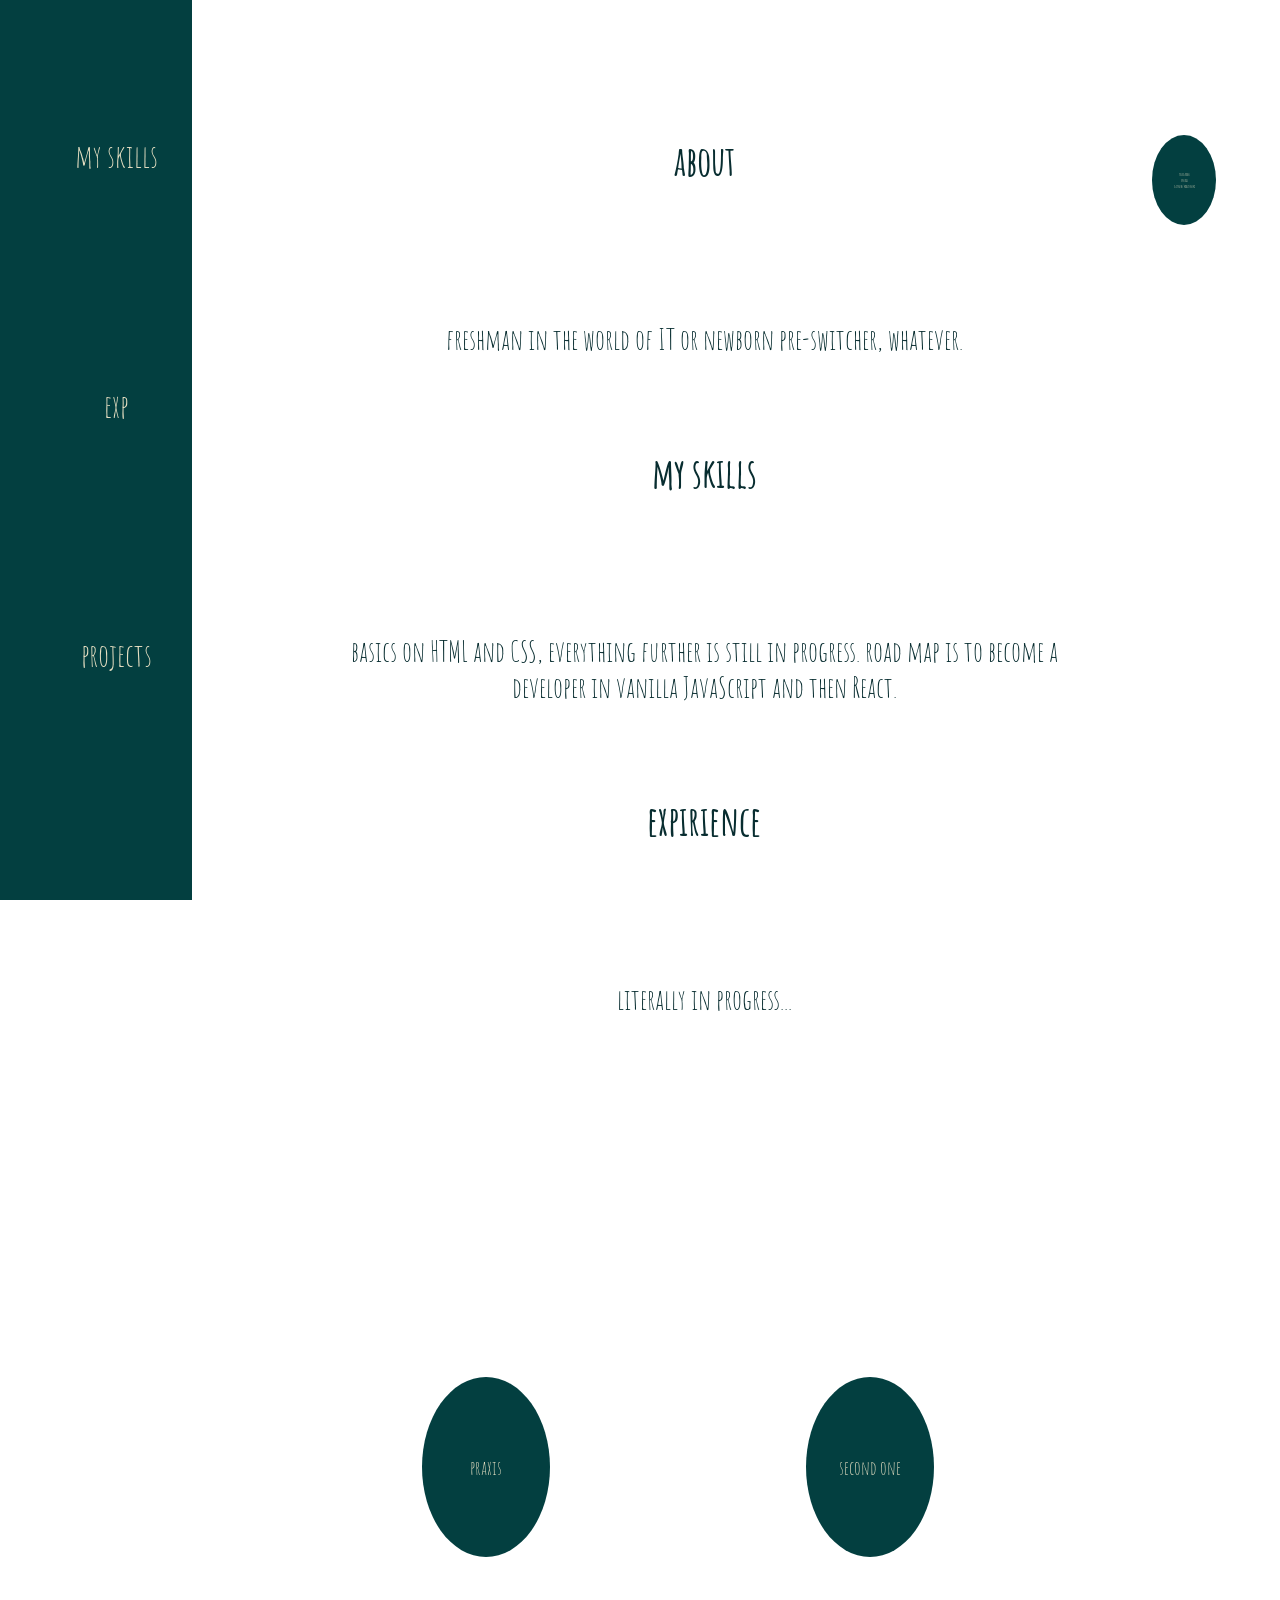
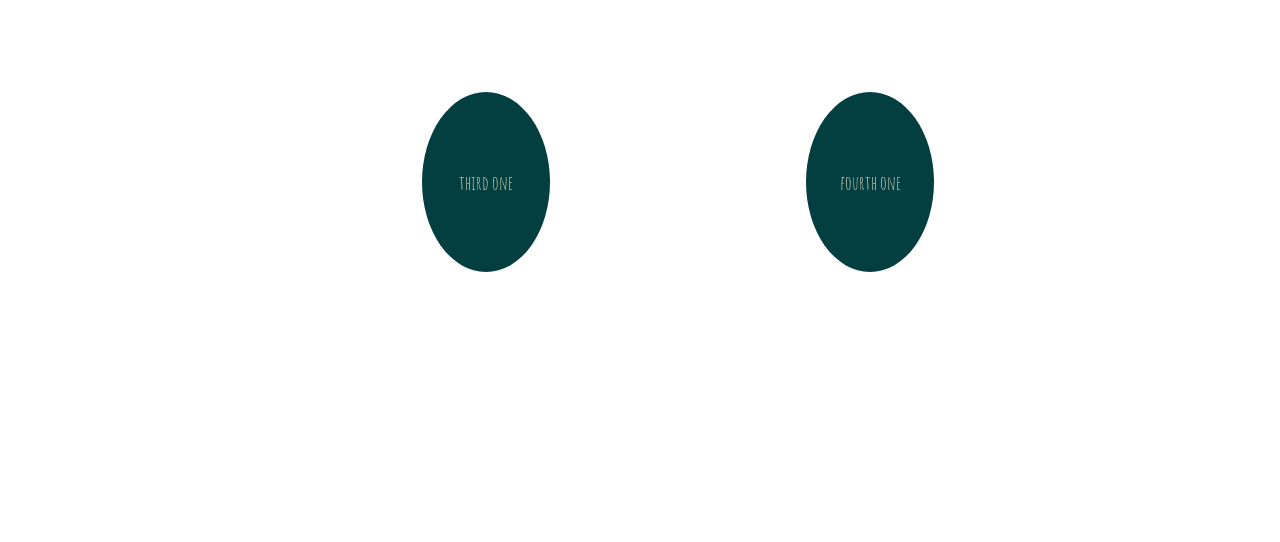
<file: index.html>
<!DOCTYPE html>
<html lang="en">
<head>
    <meta charset="UTF-8">
    <title>My Portfolio</title>
    <link rel="stylesheet" href="css/styles.css">
    <link rel="preconnect" href="https://fonts.gstatic.com">
    <link href="https://fonts.googleapis.com/css2?family=Amatic+SC:wght@700&display=swap" rel="stylesheet">
</head>
<body>
    <header>
        <nav>
            <ul class="navigation_menu">
                <li class="navigation_button"><a href="#about_me">my skills</a></li>
                <li class="navigation_button"><a href="#expirience">exp</a></li>
                <li class="navigation_button"><a href="#portfolio_table">projects</a></li>
            </ul>
        </nav>
    </header>
    <main>
        <section class="information_table">
            <div id="about_me">
                <article>
                    <h2>about</h2>
                    <p>freshman in the world of IT or newborn pre-switcher, whatever.</p>
                </article>
            </div>
            <div id="my_skills">
                <article>
                    <h2>my skills</h2>
                    <p>basics on HTML and CSS, everything further is still in progress. road map is to become a developer in vanilla JavaScript and then React.</p>
                </article>
            </div>
            <div id="expirience">
                <article>
                    <h2>expirience</h2>
                    <p>literally in progress...</p>
                </article>
            </div>
            <div class="contact">
                <a href="https://t.me/stanstanlee">telegram</a>
                <a href="mailto:fainttero@gmail.com">email</a>
                <a href="https://github.com/karlowski">github/karlowski</a>
            </div>
        </section>
        <section id="portfolio_table">
            <div class="portfolio_grid">
                <div class="portfolio_project">
                    <a href="portfolio/praxis_website/index.html">praxis</a>      
                </div>
                <div class="portfolio_project">
                    <a href="#">second one</a>
                </div>
                <div class="portfolio_project">
                    <a href="#">third one</a>
                </div>
                <div class="portfolio_project">
                    <a href="#">fourth one</a>
                </div>
            </div>
        </section>
    </main>
</body>
</html>
</file>
<file: css/styles.css>
*{
    box-sizing: border-box;
    margin: 0;
}
body {
    font-family: 'Amatic SC', cursive;
}
a {
    text-decoration: none;
    color: #e7e0c3;
}
a::selection {
    color: #033f40;
    background-color: #e7e0c3;;
}
nav {
    height: 100vh;
    background-color: #033f40;
    position: fixed;
    left: 0;
}
.navigation_menu {
    width: 15vw;
    height: 75vh;
    padding-top: 15vh;
    list-style: none;
    font-size: 2rem;
    display: flex;
    flex-direction: column;
    justify-content: space-between;
    align-items: center;
}
li {
    transition: 0.5s ease-in-out;
}
li:hover {
    transform: rotate(360deg);
}
.contact {
    width: 5vw;
    height: 10vh;
    font-size: 0.5vh;
    position: fixed;
    right: 5%;
    top: 15%;
    border-radius: 50%;
    background-color: #033f40;
    display: flex;
    flex-direction: column;
    justify-content: center;
    align-items: center;
    transition: 0.5s ease-out;
}
.contact:hover {
    width: 15vw;
    height: 30vh;
    font-size: 2rem;
    transition: 0.5s ease-out;
}
.contact a:hover {
    text-decoration: line-through;
}
.information_table {
    padding: 15vh 0vw 15vh 10vw;
    /*background: url("https://img5.goodfon.com/wallpaper/nbig/a/1b/painting-chinese-paintings-art-20.jpg");
    background-size: cover;*/
}
article {
    color: #082d30;
    margin-bottom: 10vh;
    text-align: center;
}
article h2 {
    font-size: 2.5rem;
    margin-bottom: 15vh;
}
article p {
    width: 60vw;
    margin: 0 auto;
    font-size: 1.8rem;
}
article h2::selection {
    color: #033f40;
    background-color: #e7e0c3;
}
article p::selection {
    color: #033f40;
    background-color: #e7e0c3;
}
#portfolio_table {
    width: 99vw;
    height: 100vh;
    padding: 15vh 0vw 15vh 27vw;
    /*background: url("https://img5.goodfon.ru/wallpaper/nbig/a/b3/painting-chinese-paintings-art-6.jpg");
    background-size: cover;*/
}
.portfolio_grid {
    display: grid;
    grid-template-columns: 30vw 30vw;
    grid-row-gap: 15vh;
    justify-content: center;
}
.portfolio_project {
    width: 10vw;
    height: 20vh;
    font-size: 1.2rem;
    background-color: #033f40;
    color: #e7e0c3;
    border-radius: 50%;
    display: flex;
    justify-content: center;
    align-items: center;
    transition: 0.3s ease-out;
}
.portfolio_project:hover {
    width: 20vw;
    height: 40vh;
    font-size: 2.5rem;
    transform: rotate(360deg);
    transition: 0.5s ease-out;
}
</file>
